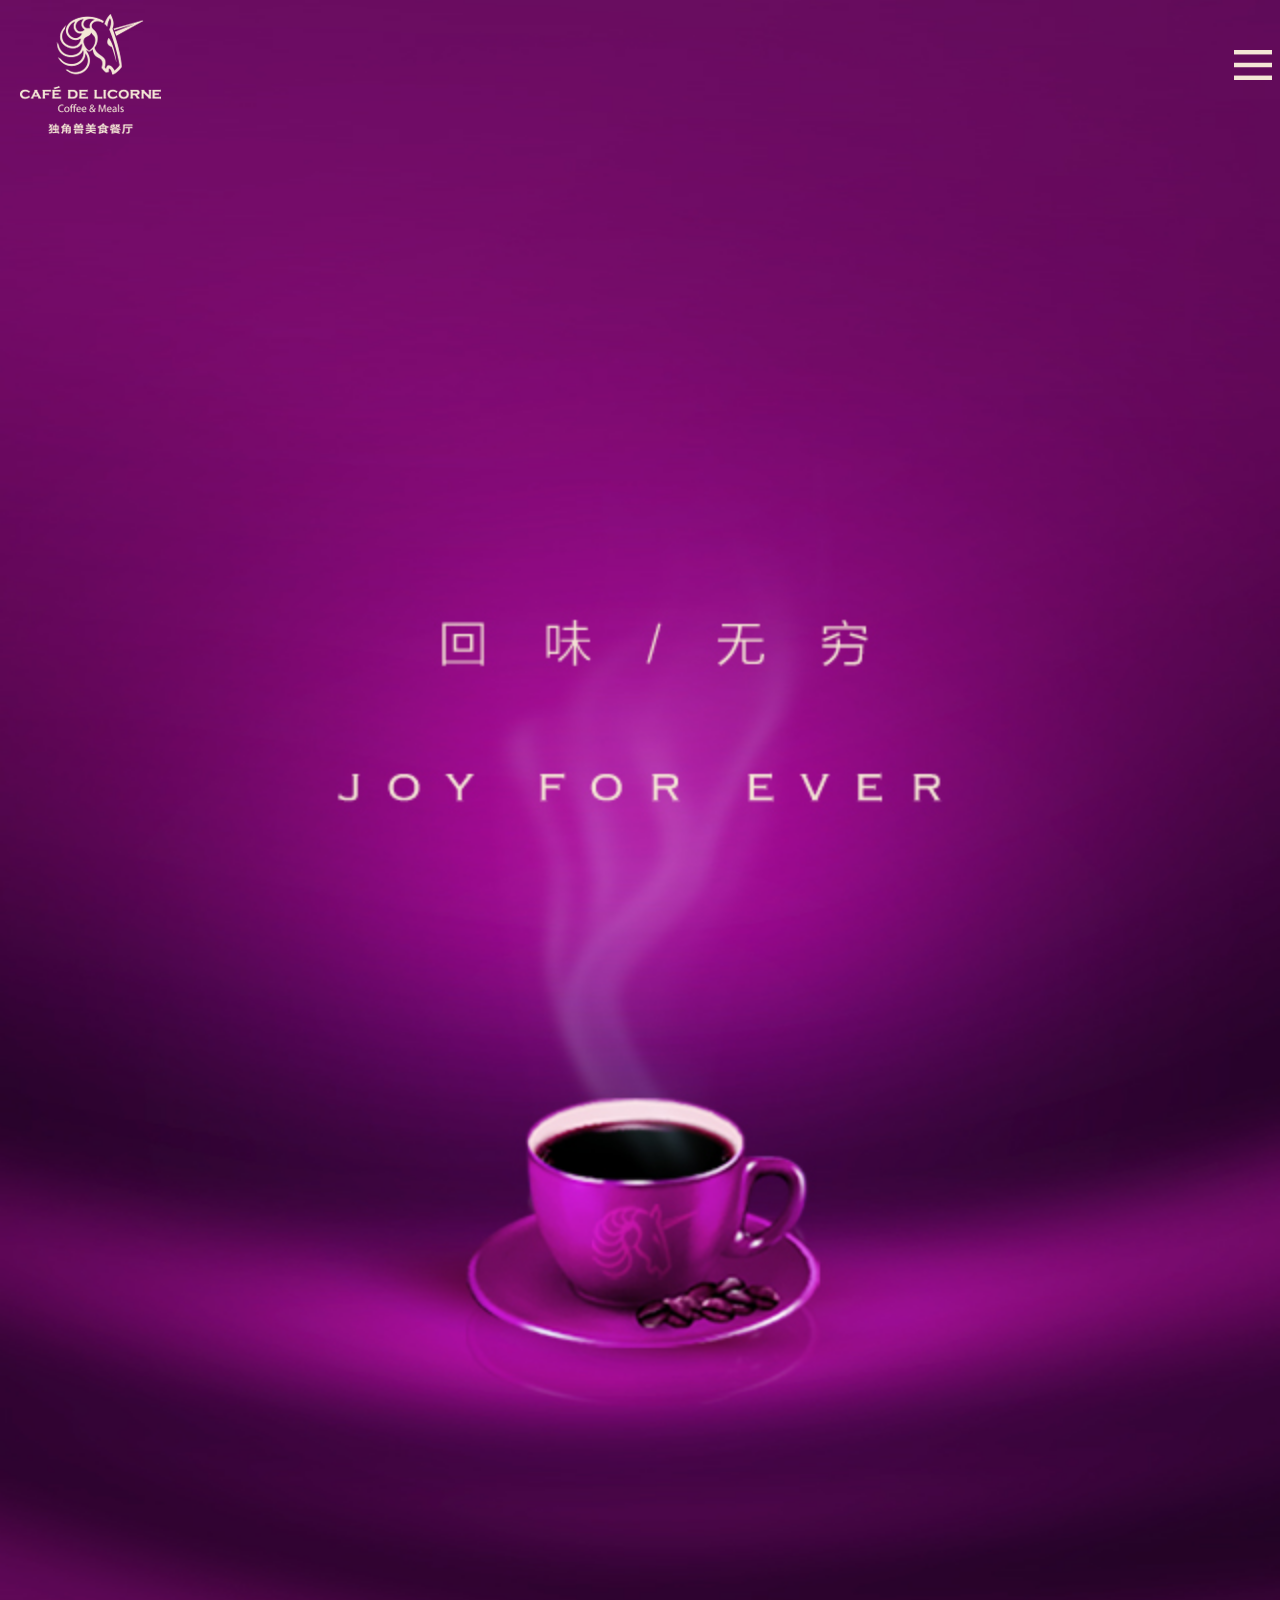
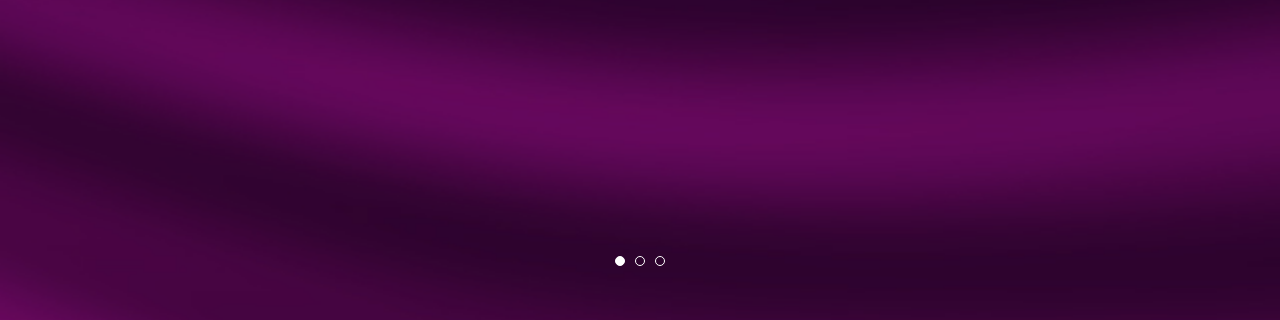
<file: index.html>
<!doctype html>
<html> 
<head>
<meta charset="utf-8">
<meta name="viewport" content="width=device-width,minimum-scale=1,user-scalable=no,maximum-scale=1,initial-scale=1">
<meta name="description" content="描述"  />
<meta name="keywords" content="关键词"  />
<title>独角兽餐厅</title>
<link media="all"/>
<link rel="stylesheet" type="text/css"   href="css/index1.css" media="all" />
<script src="js/jquery-1.8.3-min.js"></script>
<script>
$(function(){
	
/*alert(document.documentElement.clientWidth )
alert(document.documentElement.clientHeight )*/

})

</script>

</head>
<body>

	<ul class="unit6">
    	<a href="javascript:;"><img src="images/anniu.png" id="anniu1"/></a>
   		<a href="javascript:;"><img src="images/anniu.png" id="anniu2" style="display:none;"/></a>
        <li style="margin-top:20px;"><a href="BRAND.html" >品牌介绍</a></li>
        <li><a href="DELICIOUS.html" >精选美味</a></li>
        <li><a href="ENVIRONMENT.html" >就餐环境</a></li>
        <li><a href="TEAM.html" >厨管团队</a></li>
        <li><a href="CONTACTS.html" >联系我们</a></li>
	</ul>
    <div id="right">   	
        <img src="images/logo.png" id="logo"/>
    	<script type="text/javascript" src="js/touchslider_1.js"></script>
    	<div class="AD41">
        	<div class="swipe" id="slider">
        		<ul class="piclist">
                	<li><a href=""><img src="images/1-1.jpg" alt="" ></a></li>
                	<li><a href=""><img src="images/1-2.jpg" alt="" ></a></li>
                	<li><a href=""><img src="images/1-3.jpg" alt="" ></a></li>
                </ul>
        		<div id="pagenavi2" class="page"> 
                    <a class=""></a> 
                    <a class=""></a> 
                    <a class=""></a> 
           		</div>
			</div>
		</div>
		<script type="text/javascript" src="js/index1.js"></script>
	</div>
<script>
$("#anniu1").click(function(){
			$("#anniu1").css('display','none');
			$("#anniu2").css('display','block');
			$(".unit6").css({'-webkit-transition':'all 0.001s','transition':'all 1s','margin-right':'0px'});

});
$("#anniu2").click(function(){
			$("#anniu1").css('display','block');
			$("#anniu2").css('display','none');
		    $(".unit6").css({'-webkit-transition':'all 0.001s','transition':'all 1s','margin-right':'-100px'});
		
});

</script> 
</body>
</html>
</file>
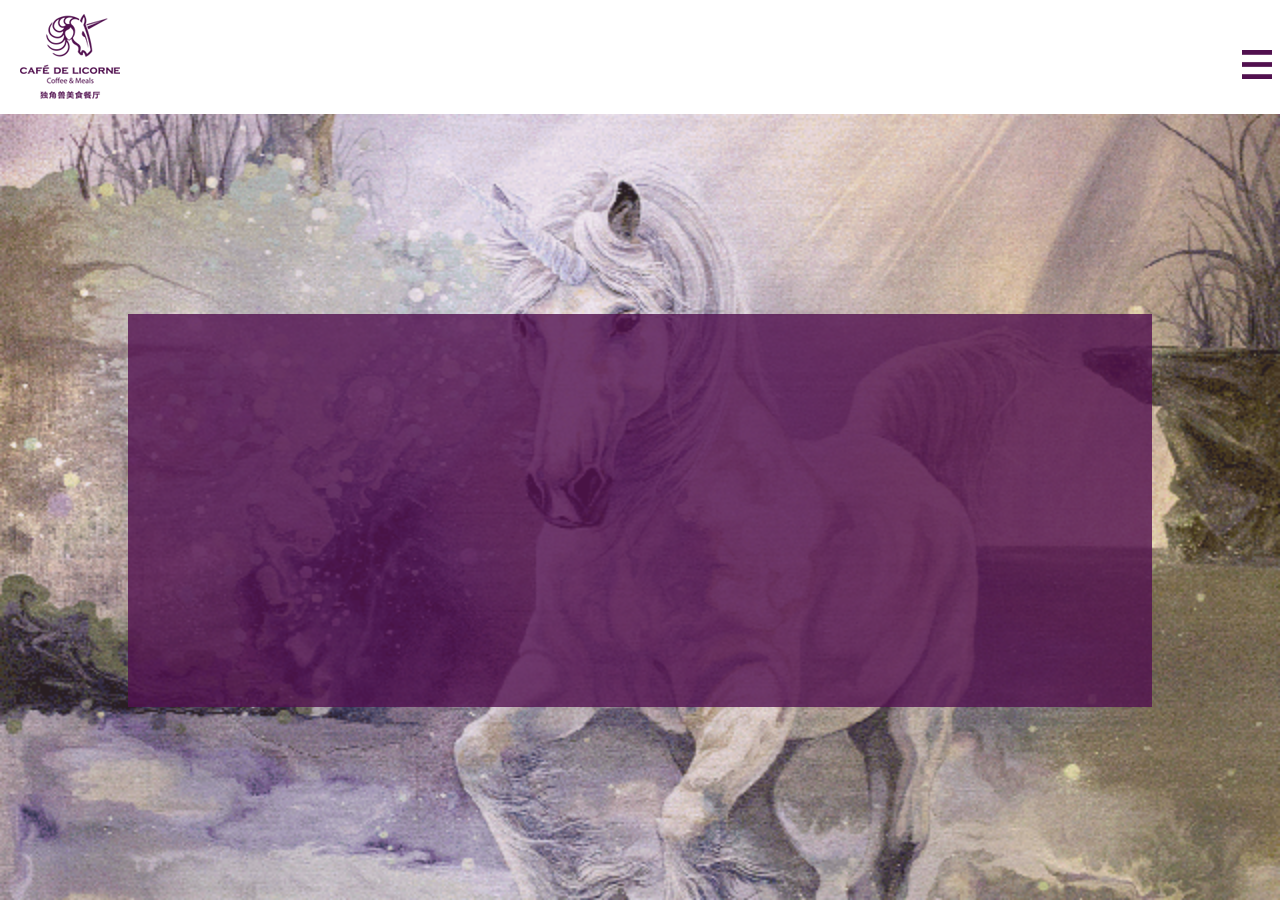
<file: BRAND.html>
<!doctype html>
<html> 
<head>
<meta charset="utf-8">
<meta name="viewport" content="width=device-width,minimum-scale=1,user-scalable=no,maximum-scale=1,initial-scale=1">
<meta name="description" content="描述"  />
<meta name="keywords" content="关键词"  />
<title>品牌介绍</title>
<link media="all"/>
<link rel="stylesheet" type="text/css"   href="css/index1.css" media="all" />
<script src="js/jquery-1.8.3-min.js"></script>
<script>
$(function(){
	
/*alert(document.documentElement.clientWidth )
alert(document.documentElement.clientHeight )*/

})

</script>
<style>
@media all and (min-width: 640px){

#bg2{
	width:80%;
	height:50%;
	background:rgba(81,16,79,0.8);
	margin:0px auto;
	margin-top:250px;
}
}
#right{ 
	background-image:url(images/brand-bg.gif);
    background-size:cover;
    position:absolute; 
    top:114px;
	bottom:0;
	left:0;
	right:0;
	background-position:top center;
	min-height:600px;
}
#bg2{
	width:80%;
	height:50%;
	background:rgba(81,16,79,0.8);
	margin:0px auto;
	margin-top:200px;
}
</style>
</head>
<body>
	<ul class="unit6" >
    	<a href="javascript:;"><img src="images/anniu-zi.png" id="anniu1"/></a>
   		<a href="javascript:;"><img src="images/anniu-zi.png" id="anniu2" style="display:none;"/></a>
        <li style="margin-top:20px;"><a href="BRAND.html" >品牌介绍</a></li>
        <li><a href="DELICIOUS.html" >精选美味</a></li>
        <li><a href="ENVIRONMENT.html" >就餐环境</a></li>
        <li><a href="TEAM.html" >厨管团队</a></li>
        <li><a href="CONTACTS.html" >联系我们</a></li>
	</ul>
    <a href="index.html"><img src="images/logo1.png" id="logo1"/></a>
    <div id="right">   	
		<div id="bg2"></div>
	</div>
<script>
$("#anniu1").click(function(){
			$("#anniu1").css('display','none');
			$("#anniu2").css('display','block');
			$(".unit6").css({'-webkit-transition':'all 0.001s','transition':'all 1s','margin-right':'0px'});

});
$("#anniu2").click(function(){
			$("#anniu1").css('display','block');
			$("#anniu2").css('display','none');
			$(".unit6").css({'-webkit-transition':'all 0.001s','transition':'all 1s','margin-right':'-100px'});
		
});

</script> 
</body>
</html>
</file>
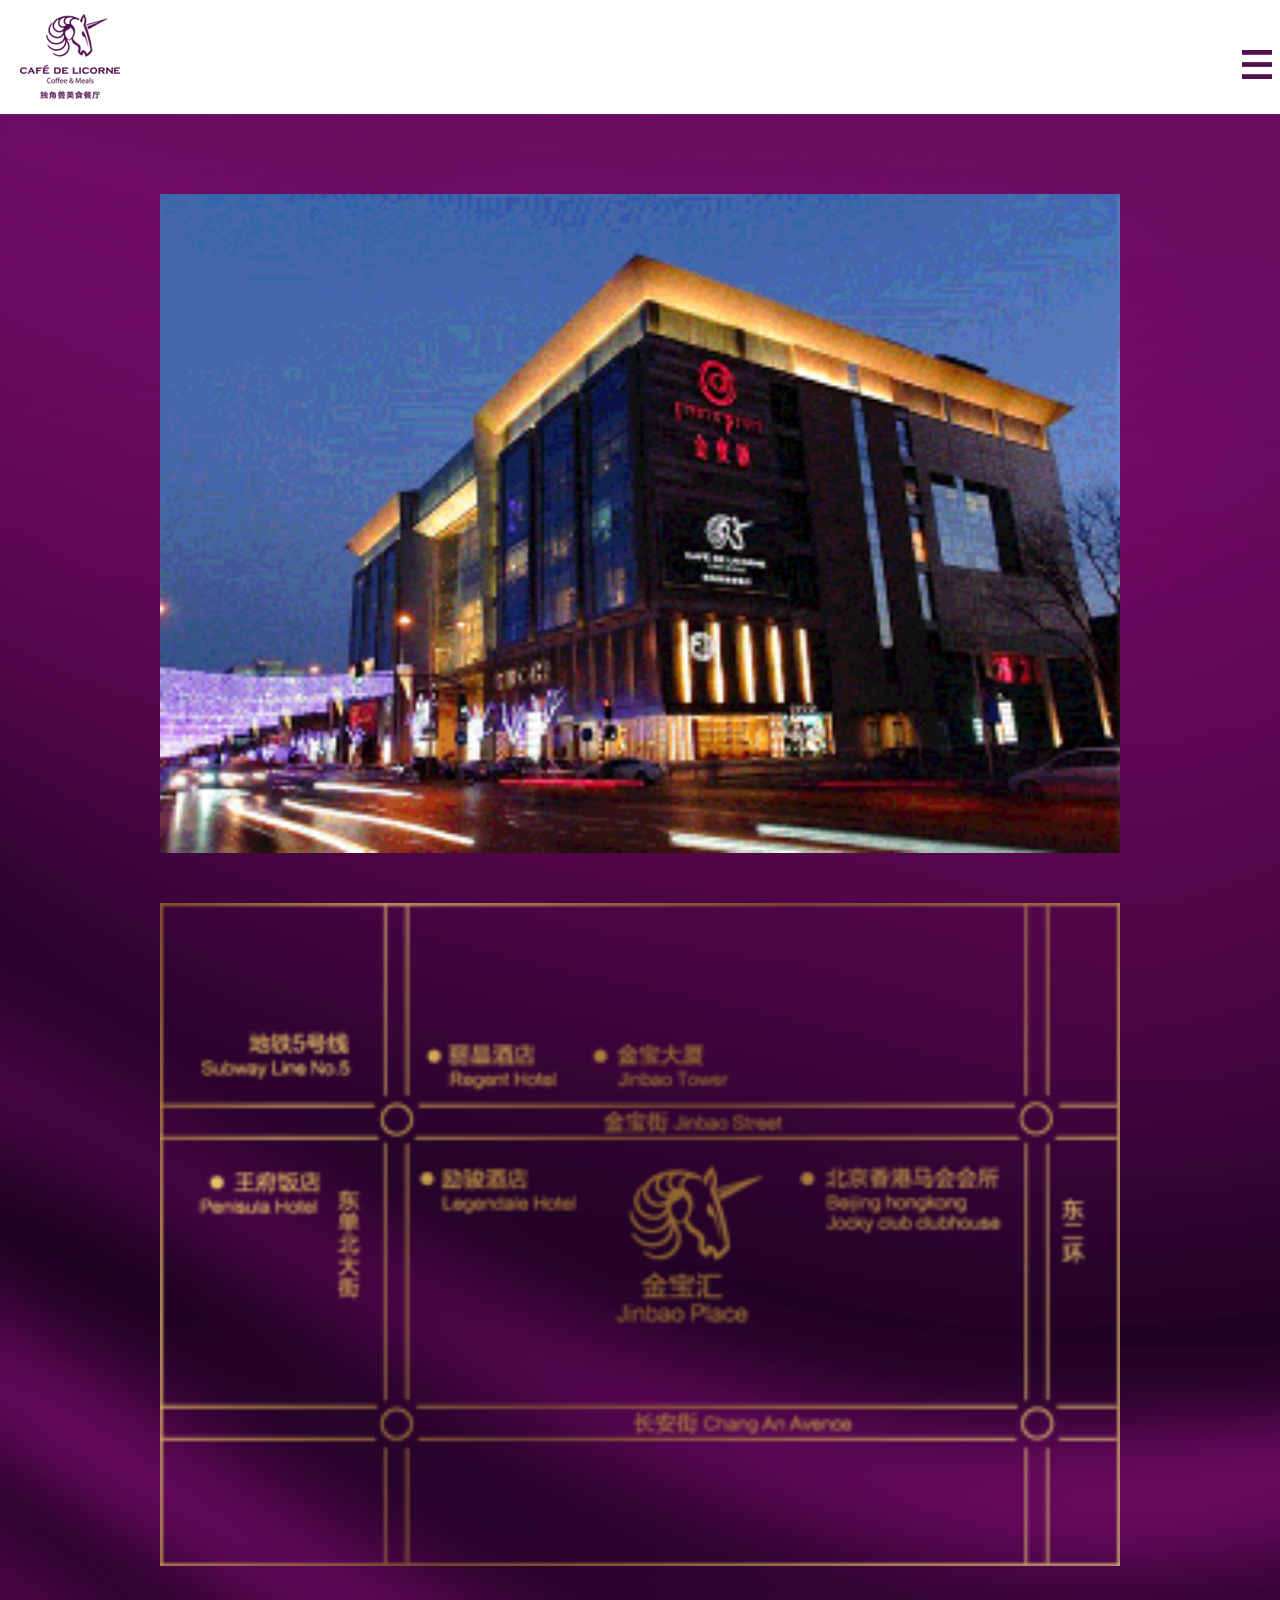
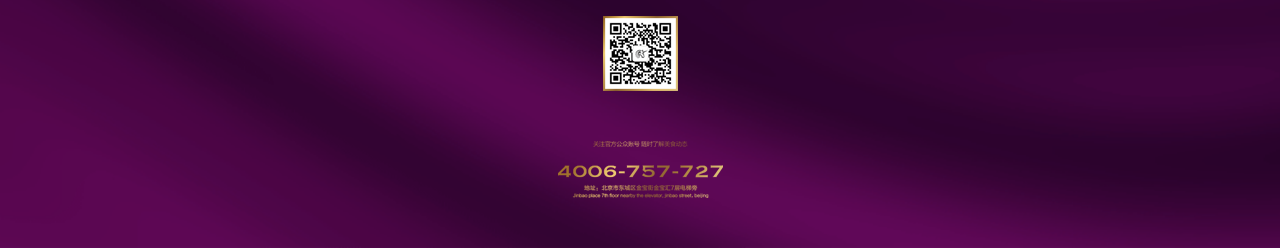
<file: CONTACTS.html>
<!doctype html>
<html> 
<head>
<meta charset="utf-8">
<meta name="viewport" content="width=device-width,minimum-scale=1,user-scalable=no,maximum-scale=1,initial-scale=1">
<meta name="description" content="描述"  />
<meta name="keywords" content="关键词"  />
<title>联系我们</title>
<link media="all"/>
<link rel="stylesheet" type="text/css"   href="css/index1.css" media="all" />
<script src="js/jquery-1.8.3-min.js"></script>

<style>
</style>
</head>
<body >
	<ul class="unit6">
    	<a href="javascript:;"><img src="images/anniu-zi.png" id="anniu1"/></a>
   		<a href="javascript:;"><img src="images/anniu-zi.png" id="anniu2" style="display:none;"/></a>
        <li style="margin-top:20px;"><a href="BRAND.html" >品牌介绍</a></li>
        <li><a href="DELICIOUS.html" >精选美味</a></li>
        <li><a href="ENVIRONMENT.html" >就餐环境</a></li>
        <li><a href="TEAM.html" >厨管团队</a></li>
        <li><a href="CONTACTS.html" >联系我们</a></li>
	</ul>
    <a href="index.html"><img src="images/logo1.png" id="logo1"/></a>
    <div style="width:100%; height:114px; background:#FFF;"></div>
    <div style="background:url(images/cont-bg.gif) no-repeat; background-size:cover; width:100%;">   	
		<div  id="imgs">
        	<img src="images/ad-tu.gif" style="width:100%;"/>
            <img src="images/ad.png" style="width:100%;"/>
            <img src="images/erweima.png"/>
            <img src="images/dianhua1.png" id="img4"/>
        </div>
	</div>
<script>
$("#anniu1").click(function(){
			$("#anniu1").css('display','none');
			$("#anniu2").css('display','block');
			$(".unit6").css({'-webkit-transition':'all 0.001s','transition':'all 1s','margin-right':'0px'});

});
$("#anniu2").click(function(){
			$("#anniu1").css('display','block');
			$("#anniu2").css('display','none');
			$(".unit6").css({'-webkit-transition':'all 0.001s','transition':'all 1s','margin-right':'-100px'});
		
});

</script> 
</body>
</html>
</file>
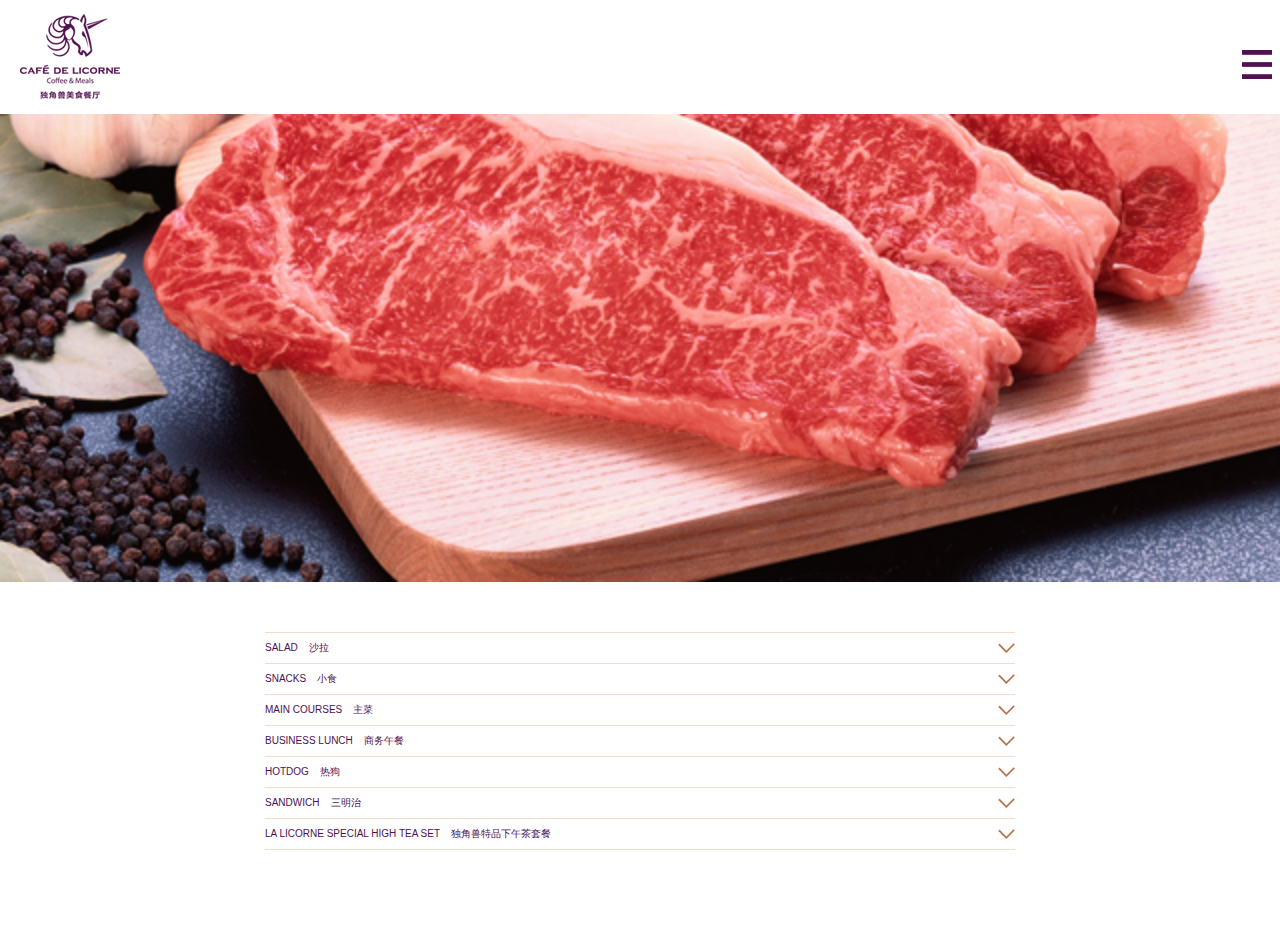
<file: DELICIOUS.html>
<!doctype html>
<html> 
<head>
<meta charset="utf-8">
<meta name="viewport" content="width=device-width,minimum-scale=1,user-scalable=no,maximum-scale=1,initial-scale=1">
<meta name="description" content="描述"  />
<meta name="keywords" content="关键词"  />
<title>精选美味</title>
<link media="all"/>
<link rel="stylesheet" type="text/css"   href="css/index1.css" media="all" />
<script src="js/jquery-1.8.3-min.js"></script>
<script>
$(function(){
	
/*alert(document.documentElement.clientWidth )
alert(document.documentElement.clientHeight )*/

})

</script>
<style>
.page { display:none; }
</style>
</head>
<body>
	<ul class="unit6">
    	<a href="javascript:;"><img src="images/anniu-zi.png" id="anniu1"/></a>
   		<a href="javascript:;"><img src="images/anniu-zi.png" id="anniu2" style="display:none;"/></a>
        <li style="margin-top:20px;"><a href="BRAND.html" >品牌介绍</a></li>
        <li><a href="DELICIOUS.html" >精选美味</a></li>
        <li><a href="ENVIRONMENT.html" >就餐环境</a></li>
        <li><a href="TEAM.html" >厨管团队</a></li>
        <li><a href="CONTACTS.html" >联系我们</a></li>
	</ul>
    <a href="index.html"><img src="images/logo1.png" id="logo1"/></a>
    <div style="width:100%; height:114px; background:#FFF;"></div>
    <div id="right">   	
    	<script type="text/javascript" src="js/touchslider_1.js"></script>
    	<div class="AD41">
        	<div class="swipe" id="slider">
        		<ul class="piclist">
                	<li><a href=""><img src="images/meiwei/1.jpg" alt="" ></a></li>
                	<li><a href=""><img src="images/meiwei/2.jpg" alt="" ></a></li>
                	<li><a href=""><img src="images/meiwei/3.jpg" alt="" ></a></li>
                </ul>
        		<div id="pagenavi2" class="page"> 
                    <a class=""></a> 
                    <a class=""></a> 
                    <a class=""></a> 
           		</div>
			</div>
		</div>
		<script type="text/javascript" src="js/index1.js"></script>
	</div>
	<div id="page2" style="padding-top:50px;">
    	<div id="meiwei">
        	<ul id="meiwei-ul">
              	<a href="javascript:;">
                  	<li  onclick="meiwei_li(1)" >SALAD &nbsp;&nbsp; 沙拉
                      	<img src="images/meiwei/down.png" id="meiwei-li1"/>
                 	</li>
              	 </a>
                 <div class="imgslide" id="imgslide1" style="display:none" >
                     <a href="javascript:;"><span  class="pre"></span></a> 
                     <a href="javascript:;"><span  class="next"></span></a>
                     <img  class="showimg" src="images/salad/1.jpg" />
                     <div  class="intro"></div> 
                 </div> 
              
                  <a href="javascript:;">
                      <li onclick="meiwei_li(2)"  >SNACKS &nbsp;&nbsp; 小食
                      	<img src="images/meiwei/down.png" id="meiwei-li2" />
                      </li>
                  </a>
                  <div class="imgslide" id="imgslide2" style="display:none">
                      <a href="javascript:;"><span  class="pre"></span></a> 
                      <a href="javascript:;"><span  class="next"></span></a>
                      <img  class="showimg" src="images/xiaoshi/1.jpg" />
                      <div  class="intro"></div> 
                  </div>                 
             
                  <a href="javascript:;">
                      <li onclick="meiwei_li(3)">MAIN COURSES &nbsp;&nbsp; 主菜
                          <img src="images/meiwei/down.png" id="meiwei-li3"  />
                      </li>
                  </a>
                  <div class="imgslide" id="imgslide3" style="display:none">
                      <a href="javascript:;"><span class="pre"></span></a> 
                      <a href="javascript:;"><span  class="next"></span></a>
                      <img  class="showimg" src="images/zhucai/1.jpg" />
                      <div  class="intro"></div> 
                  </div>                 
                  
                  <a href="javascript:;">
                      <li onclick="meiwei_li(4)">BUSINESS LUNCH &nbsp;&nbsp; 商务午餐
                          <img src="images/meiwei/down.png" id="meiwei-li4"  />
                      </li>
                  </a>
                  <div class="imgslide" id="imgslide4" style="display:none">
                      <a href="javascript:;"><span class="pre"></span></a> 
                      <a href="javascript:;"><span  class="next"></span></a>
                      <img class="showimg" src="images/wucan/1.jpg" /> 
                      <div  class="intro"></div> 
                  </div>                 
                  
                  <a href="javascript:;">
                      <li onclick="meiwei_li(5)">HOTDOG &nbsp;&nbsp; 热狗
                          <img src="images/meiwei/down.png" id="meiwei-li5"  />
                      </li>
                  </a>
                  <div class="imgslide" id="imgslide5" style="display:none; ">
                      <a href="javascript:;" style="display:none"><span class="pre"></span></a> 
                      <a href="javascript:;" style="display:none"><span class="next"></span></a>
                      <img  class="showimg" src="images/hotdog/1.jpg" /> 
                      <div  class="intro"></div> 
                  </div>                 
                  
                  <a href="javascript:;">
                      <li onclick="meiwei_li(6)">SANDWICH &nbsp;&nbsp; 三明治
                          <img src="images/meiwei/down.png" id="meiwei-li6"  />
                      </li>
                  </a>
                  <div class="imgslide" id="imgslide6" style="display:none">
                      <a href="javascript:;"><span  class="pre"></span></a> 
                      <a href="javascript:;"><span  class="next"></span></a>
                      <img  class="showimg" src="images/sanmingzhi/1.jpg" />
                      <div  class="intro"></div> 
                  </div>                 
                  
                  <a href="javascript:;">
                      <li onclick="meiwei_li(7)" style="border-bottom:1px solid #f3dec6;">LA LICORNE SPECIAL HIGH TEA SET &nbsp;&nbsp; 独角兽特品下午茶套餐
                          <img src="images/meiwei/down.png" id="meiwei-li7"  />
                      </li>
                  </a>
                  <div class="imgslide" id="imgslide7" style="display:none; ">
                      <a href="javascript:;" style="display:none"><span class="pre"></span></a> 
                      <a href="javascript:;" style="display:none"><span class="next"></span></a>
                      <img class="showimg" src="images/xiawucha/1.png" />
                      <div class="intro"></div> 
                  </div>                 
                
            </ul>
        </div>
    </div>
<script>
$("#anniu1").click(function(){
			$("#anniu1").css('display','none');
			$("#anniu2").css('display','block');
			$(".unit6").css({'-webkit-transition':'all 0.001s','transition':'all 1s','margin-right':'0px'});

});
$("#anniu2").click(function(){
			$("#anniu1").css('display','block');
			$("#anniu2").css('display','none');
			$(".unit6").css({'-webkit-transition':'all 0.001s','transition':'all 1s','margin-right':'-100px'});
		
});

function meiwei_li (can){ 

	
   for(var i=1;i<8;i++){
    if(can==i)
		{
   			if(document.getElementById("imgslide"+i).style.display=="block")
   			{
     	 		document.getElementById("imgslide"+i).style.display="none";
	 	 		document.getElementById("meiwei-li"+i).src="images/meiwei/down.png";
  			}
  			else if(document.getElementById("imgslide"+i).style.display=="none")
   			{
      			document.getElementById("imgslide"+i).style.display="block";
	  			document.getElementById("meiwei-li"+i).src="images/meiwei/up.png";
   			}
		}
     else
	 {
      document.getElementById("imgslide"+i).style.display="none";
	  document.getElementById("meiwei-li"+i).src="images/meiwei/down.png";
	 }
    }
}

	
//美味小图切换
window.onload=function(){
//图片地址 
var imgsrc= [

			imgsrc1=[ 'images/salad/1.jpg','images/salad/2.jpg','images/salad/3.jpg','images/salad/4.jpg','images/salad/5.jpg'],
			imgsrc2=[ 'images/xiaoshi/1.jpg','images/xiaoshi/2.jpg','images/xiaoshi/3.jpg','images/xiaoshi/4.jpg'],
			imgsrc3=[ 'images/zhucai/1.jpg','images/zhucai/2.jpg','images/zhucai/3.jpg','images/zhucai/4.jpg','images/zhucai/5.jpg','images/zhucai/6.jpg'],
			imgsrc4=[ 'images/wucan/1.jpg','images/wucan/2.jpg','images/wucan/3.jpg'],
			imgsrc5=[ 'images/hotdog/1.jpg'],
			imgsrc6=[ 'images/sanmingzhi/1.jpg','images/sanmingzhi/2.jpg'],
			imgsrc7=[ 'images/xiawucha/1.png']

];

//图片文字简介 
var title= [

			title1=[
					'厨师沙拉(芝麻菜，水晶菜，落地球，苦苣，鸡蛋，火腿，烟熏鸡肉，<br/>		黑椒牛肉，西红柿，车打芝士，黑醋汁)<br/>		Chef‘s Salad （Garden Rocket , Crystal Dish, Lettuce, Endive, Egg, Ham, Smoked Chicken <br/>		Breast, Black Pepper Beef, Tomato, Cheddar Cheese, Blackcurrant Juice）',
					'尼斯沙拉(金枪鱼，芝麻菜，水晶菜，落地球，苦苣，土豆，鸡蛋，<br/>	西红柿，甜玉米，红腰豆，黑醋汁)<br/>		Nicoise Salad （Tuna，Garden Rocket , Crystal Dish, Lettuce, Endive,Potato,<br/>		Egg,Tomato,Corn,Red Kidney Bean, Blackcurrant Juice）',
					'经典凯撒沙拉<br/>	Caesar  Salad',
					'豪华凯撒沙拉<br/>	Luxury Caesar salad',
					'水果沙拉<br/>	Fruit Salad'
				],
			title2=[
					'海鲜碗(黑虎虾，银鱼，墨鱼仔，节瓜，甜椒，薯条)<br/>	Deep-fried Seafood Bowl ( Black Tiger Shrimp, Salangid,<br/>	Baby Octopus, Zucchini, Pimento,French Fries)',
					'脆炸鱿鱼须<br/>	Crispy Fried Calamari',
					'日式炸鸡块<br/>	Chicken Nuggets',
					'黄油海盐烤土豆<br/>	Roasted Potato With Butter<br/>		And Sea Salt'
				],
			title3=[
					'加拿大300天谷饲牛肉眼配黑椒汁(200g)<br/>	Pan-fried Canadian Rib Eye Steak With<br/>	Zucchini,Roasted Potato,&Black Pepper Sauce',
					'澳大利亚150天谷饲牛肉眼配BBQ烧烤或芥末汁（280g）<br/>		Pan-fried Australian Rib eye steak with fries, zucchini &<br/>	BBQ sauce or mustard seed sauce',
					'煎阿拉斯加鳕鱼配藏红花奶油汁(孕产妇慎用)<br/>	Pan-Fried Cod Fish WithSappron Cream',
					'意大利龙虾面<br/>	Chicken Nuggets',
					'海鲜茄汁面<br/>   Wild scallop, prawn, cod fish with<br/>    tomato sauce spaghetti',
					'奶油蘑菇培根炒意面<br/>  Seasonal Organic Vegetable & homemade <br/>  tomato sauce spaghettii'
				],
			title4=[
					'辣白菜炒五花肉配米饭<br/>    Kimchi With Sauteed Pork Belly Over Rice',
					'咖喱鱼排饭<br/>  Fish Curry With Rice',
					'日式肥牛饭<br/>  Japanese Style Beef With Rice'
				],
			title5=[
					'美式传统热狗<br/>   Traditional Hotdog'
				],
			title6=[
					'双拼三明治配薯条及混合沙拉<br/>   Combination Sandwith(Tuna & Ham Cheese)With<br/>   French Frise & Mixed Salad',
					'圆餐包配阿根廷式BBQ烤肠<br/>   Soft Bread With Sausage'
				],
			title7=[
					'皇冠下午茶套餐配英式红茶(供3-5人享用)<br/>   Crown High Tea Set With English Red Tea,Good For 3-5People<br/>  <span><span><br/>   庄园下午茶配英式红茶（供2-3个人享用）<br/>   Valley High Tea Set With English Red Tea, Good For 2-3 People  ' 
				]

]; 


var Showing=document.getElementsByClassName('showimg');
var Intro=document.getElementsByClassName('intro');
var Next=document.getElementsByClassName('next');

var Pre=document.getElementsByClassName('pre');


i=0;

for(a=0;a<7;a++) slidesPic(a);

function slidesPic(a){
	
	var len=imgsrc[a].length;
	
	
	Intro[a].innerHTML=title[a][i];
	
	Next[a].onclick=function (){ 
		i++; 
		if(i>=len){i=0;}

		Showing[a].setAttribute("src",imgsrc[a][i]);

		Intro[a].innerHTML=title[a][i];
	}
	 
	Pre[a].onclick=function (){ 
		i--; 
		if(i<0){i=len-1}

		Showing[a].setAttribute("src",imgsrc[a][i]);

		Intro[a].innerHTML=title[a][i]; 
	}
}

}
</script>
</body>
</html>
</file>
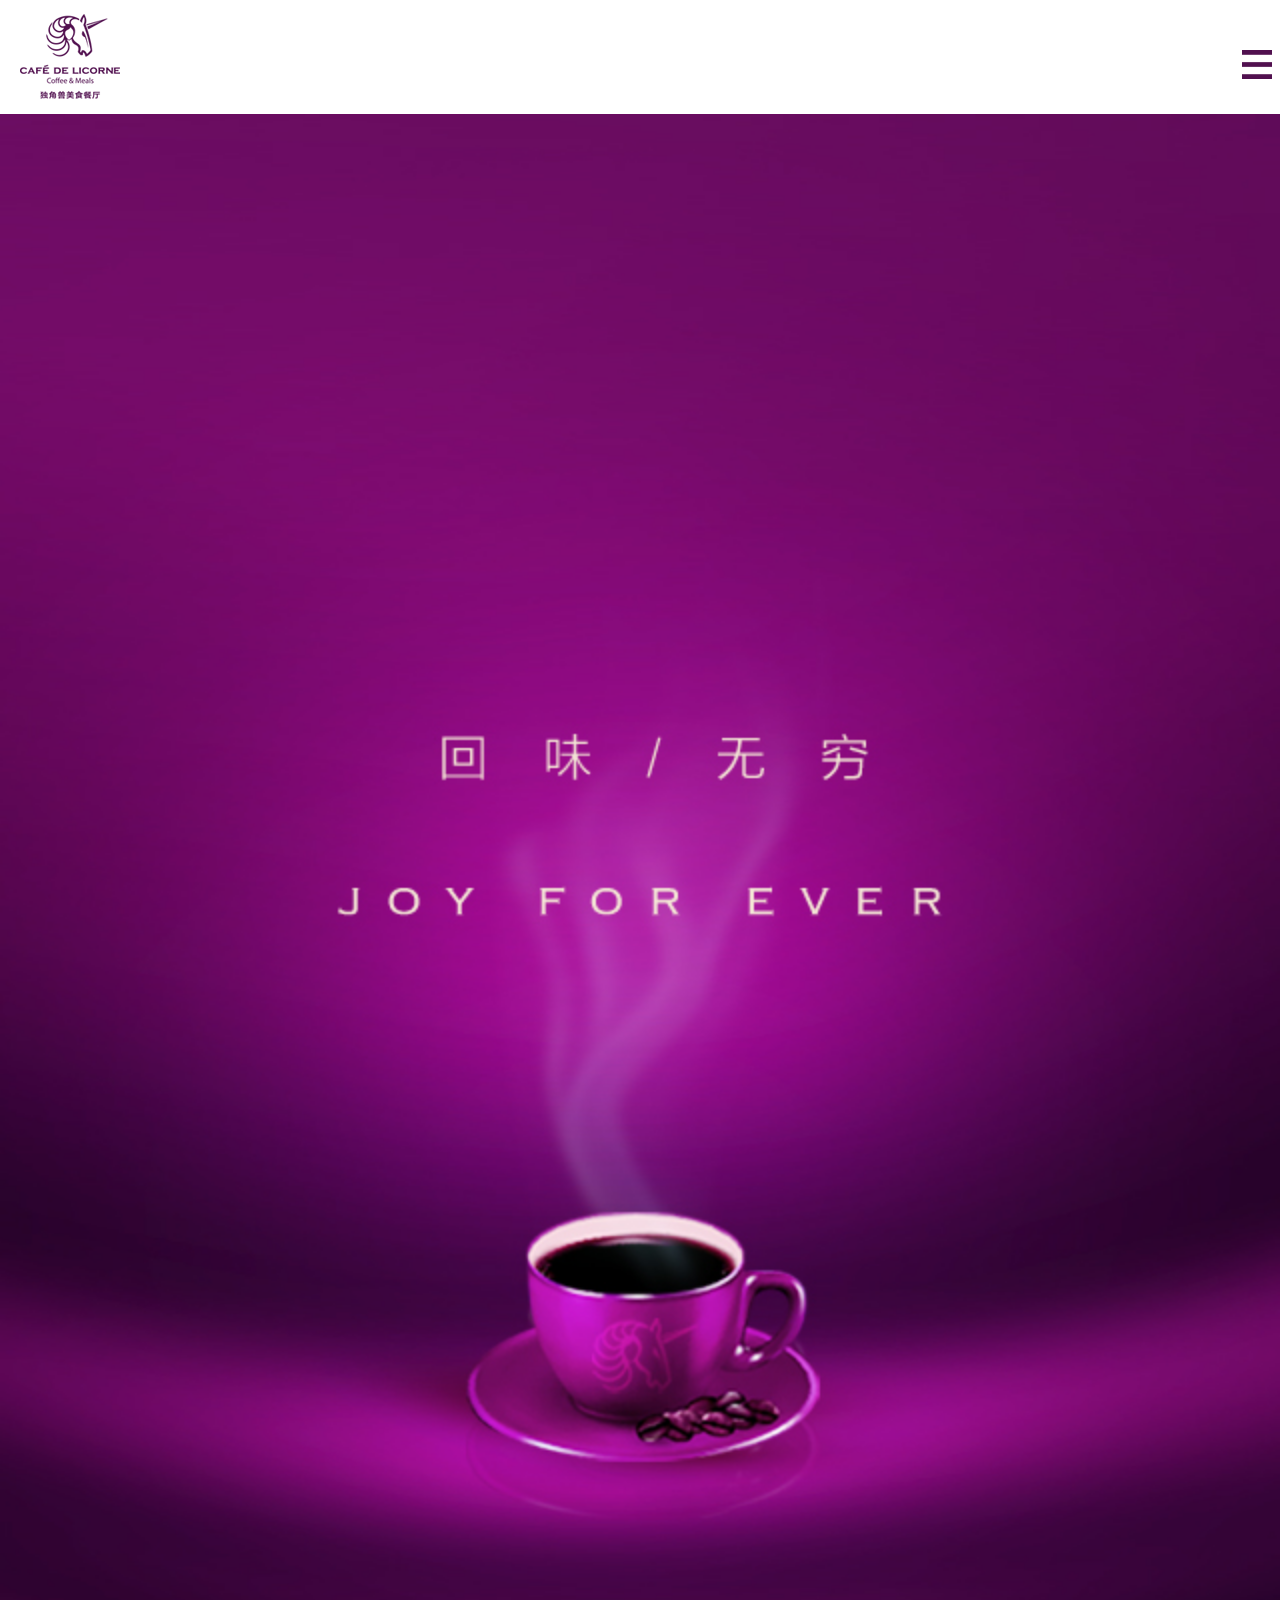
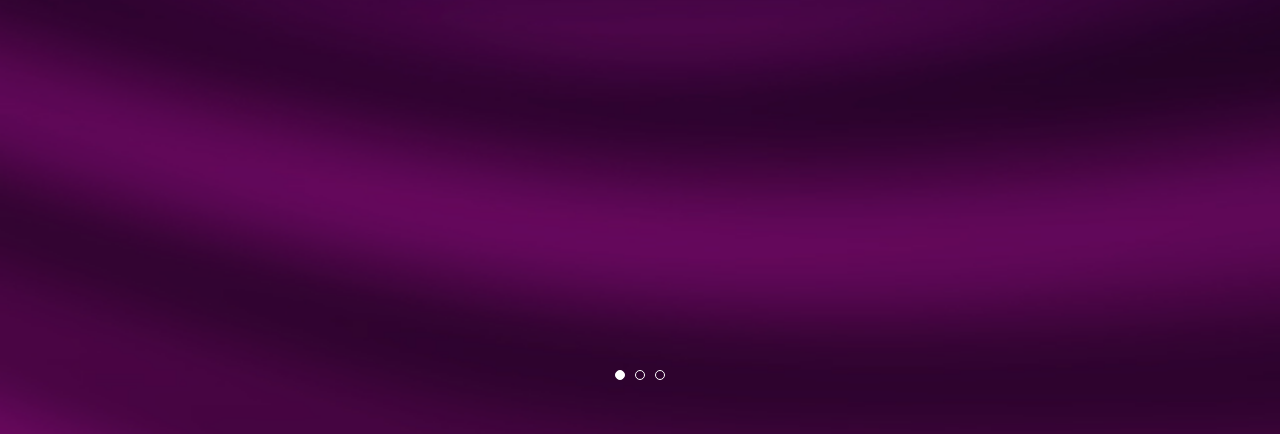
<file: ENVIRONMENT.html>
<!doctype html>
<html> 
<head>
<meta charset="utf-8">
<meta name="viewport" content="width=device-width,minimum-scale=1,user-scalable=no,maximum-scale=1,initial-scale=1">
<meta name="description" content="描述"  />
<meta name="keywords" content="关键词"  />
<title>就餐环境</title>
<link media="all"/>
<link rel="stylesheet" type="text/css"   href="css/index1.css" media="all" />
<script src="js/jquery-1.8.3-min.js"></script>
<script>
$(function(){
	
/*alert(document.documentElement.clientWidth )
alert(document.documentElement.clientHeight )*/

})

</script>
<style>
</style>
</head>
<body>
	<ul class="unit6">
    	<a href="javascript:;"><img src="images/anniu-zi.png" id="anniu1"/></a>
   		<a href="javascript:;"><img src="images/anniu-zi.png" id="anniu2" style="display:none;"/></a>
        <li style="margin-top:20px;"><a href="BRAND.html" >品牌介绍</a></li>
        <li><a href="DELICIOUS.html" >精选美味</a></li>
        <li><a href="ENVIRONMENT.html" >就餐环境</a></li>
        <li><a href="TEAM.html" >厨管团队</a></li>
        <li><a href="CONTACTS.html" >联系我们</a></li>
	</ul>
    <a href="index.html"><img src="images/logo1.png" id="logo1"/></a>
    <div style="width:100%; height:114px; background:#FFF;"></div>
    <div id="right">   	
    	<script type="text/javascript" src="js/touchslider_1.js"></script>
    	<div class="AD41">
        	<div class="swipe" id="slider">
        		<ul class="piclist">
                	<li><a href=""><img src="images/1-1.jpg" alt="" ></a></li>
                	<li><a href=""><img src="images/1-2.jpg" alt="" ></a></li>
                	<li><a href=""><img src="images/1-3.jpg" alt="" ></a></li>
                </ul>
        		<div id="pagenavi2" class="page"> 
                    <a class=""></a> 
                    <a class=""></a> 
                    <a class=""></a> 
           		</div>
			</div>
		</div>
		<script type="text/javascript" src="js/index1.js"></script>
	</div>
<script>
$("#anniu1").click(function(){
			$("#anniu1").css('display','none');
			$("#anniu2").css('display','block');
			$(".unit6").css({'-webkit-transition':'all 0.001s','transition':'all 1s','margin-right':'0px'});

});
$("#anniu2").click(function(){
			$("#anniu1").css('display','block');
			$("#anniu2").css('display','none');
			$(".unit6").css({'-webkit-transition':'all 0.001s','transition':'all 1s','margin-right':'-100px'});
		
});

</script> 
</body>
</html>
</file>
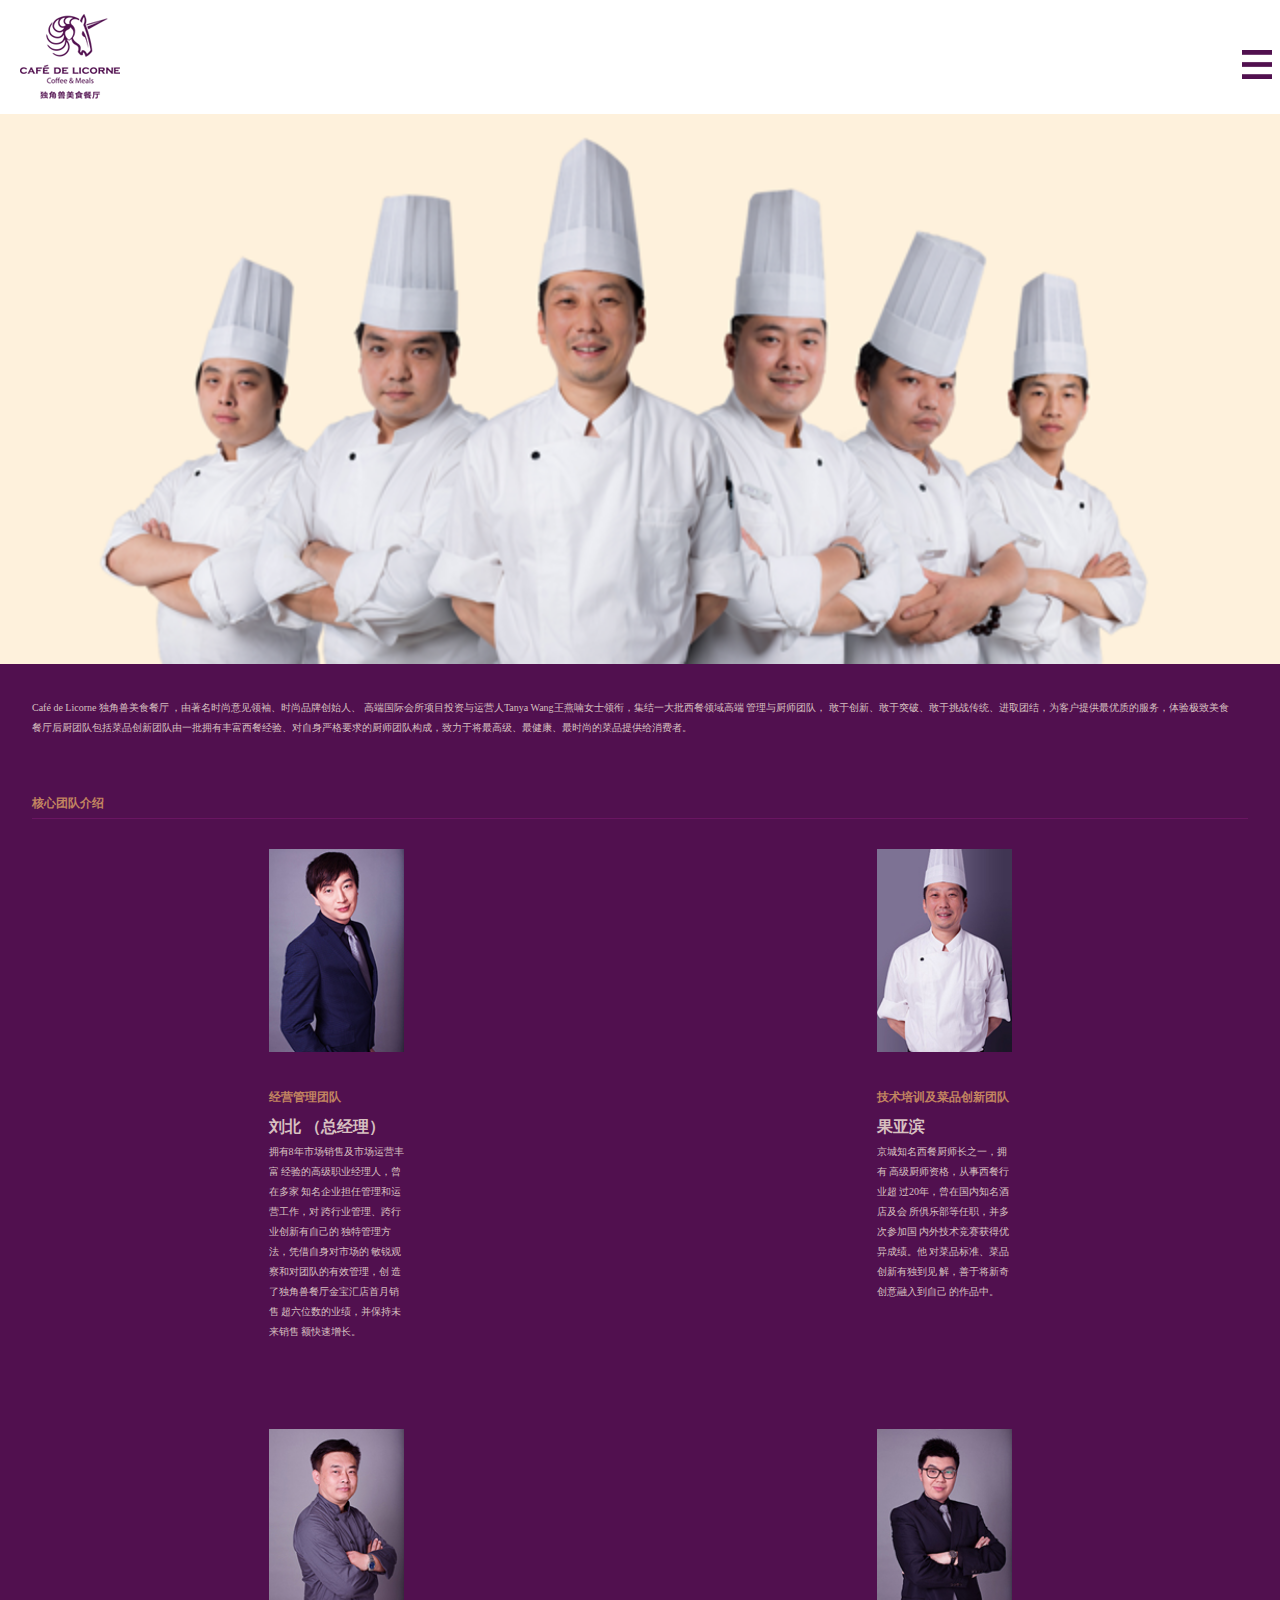
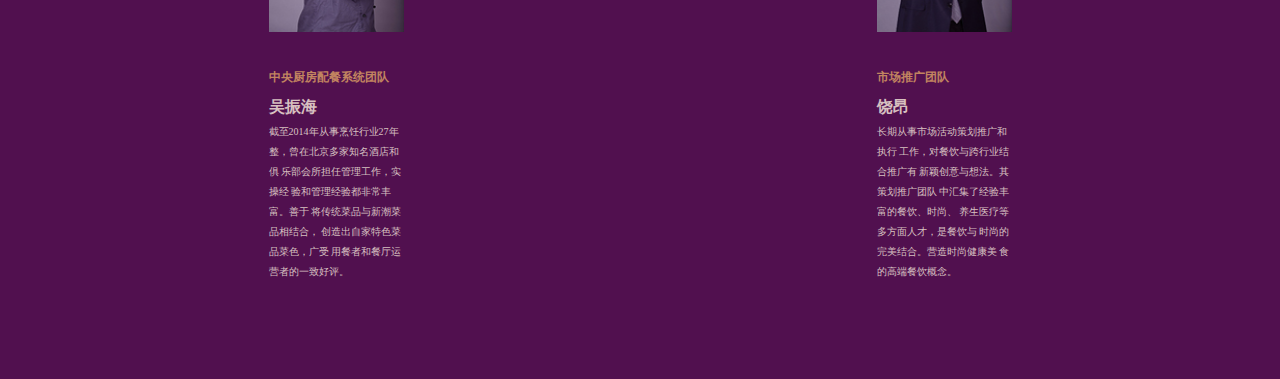
<file: TEAM.html>
<!doctype html>
<html> 
<head>
<meta charset="utf-8">
<meta name="viewport" content="width=device-width,minimum-scale=1,user-scalable=no,maximum-scale=1,initial-scale=1">
<meta name="description" content="描述"  />
<meta name="keywords" content="关键词"  />
<title>厨管团队</title>
<link media="all"/>
<link rel="stylesheet" type="text/css"   href="css/index1.css" media="all" />
<script src="js/jquery-1.8.3-min.js"></script>

</head>
<body style="background:#51104f;">
	<ul class="unit6">
    	<a href="javascript:;"><img src="images/anniu-zi.png" id="anniu1"/></a>
   		<a href="javascript:;"><img src="images/anniu-zi.png" id="anniu2" style="display:none;"/></a>
        <li style="margin-top:20px;"><a href="BRAND.html" >品牌介绍</a></li>
        <li><a href="DELICIOUS.html" >精选美味</a></li>
        <li><a href="ENVIRONMENT.html" >就餐环境</a></li>
        <li><a href="TEAM.html" >厨管团队</a></li>
        <li><a href="CONTACTS.html" >联系我们</a></li>
	</ul>
    <a href="index.html"><img src="images/logo1.png" id="logo1"/></a>
    <div style="width:100%; height:114px; background:#FFF;"></div>
    <div style="width:100%;">   	
        <img src="images/team1.png" style="width:100%;"/>
        <div id="team1">
        	<div style=" padding-top:30px;">
                <p>Café de Licorne 独角兽美食餐厅 ，由著名时尚意见领袖、时尚品牌创始人、
                高端国际会所项目投资与运营人Tanya Wang王燕喃女士领衔，集结一大批西餐领域高端 管理与厨师团队，
                敢于创新、敢于突破、敢于挑战传统、进取团结，为客户提供最优质的服务，体验极致美食</p>
                <p>餐厅后厨团队包括菜品创新团队由一批拥有丰富西餐经验、对自身严格要求的厨师团队构成，致力于将最高级、最健康、最时尚的菜品提供给消费者。</p>
            </div>
            <h3>核心团队介绍</h3>
            <div style=" height:1px; background:#6a1562;"></div>
            <div class="team2">
                <img src="images/team/liubei.jpg"/>
                <h3>经营管理团队</h3>
                <h4>刘北 （总经理）</h4>
                <p>
                  拥有8年市场销售及市场运营丰富
                  经验的高级职业经理人，曾在多家
                  知名企业担任管理和运营工作，对
                  跨行业管理、跨行业创新有自己的
                  独特管理方法，凭借自身对市场的
                  敏锐观察和对团队的有效管理，创
                  造了独角兽餐厅金宝汇店首月销售
                  超六位数的业绩，并保持未来销售
                  额快速增长。
                </p>
            </div>
            <div class="team2">
                <img src="images/team/guoyabin.jpg"/>
                <h3>技术培训及菜品创新团队</h3>
                <h4>果亚滨</h4>
                <p>
                  京城知名西餐厨师长之一，拥有
                  高级厨师资格，从事西餐行业超
                  过20年，曾在国内知名酒店及会
                  所俱乐部等任职，并多次参加国
                  内外技术竞赛获得优异成绩。他
                  对菜品标准、菜品创新有独到见
                  解，善于将新奇创意融入到自己
                  的作品中。
                </p>           	
            </div>
            <div class="team2">
                <img src="images/team/wuzhenhai.jpg"/>
                <h3>中央厨房配餐系统团队</h3>
                <h4>吴振海</h4>
                <p>
                    截至2014年从事烹饪行业27年
                    整，曾在北京多家知名酒店和俱
                    乐部会所担任管理工作，实操经
                    验和管理经验都非常丰富。善于
                    将传统菜品与新潮菜品相结合，
                    创造出自家特色菜品菜色，广受
                    用餐者和餐厅运营者的一致好评。
                </p>
            </div>
            <div class="team2">
                <img src="images/team/raoang.jpg"/>
                <h3>市场推广团队</h3>
                <h4>饶昂</h4>
                <p>
                  长期从事市场活动策划推广和执行
                  工作，对餐饮与跨行业结合推广有
                  新颖创意与想法。其策划推广团队
                  中汇集了经验丰富的餐饮、时尚、
                  养生医疗等多方面人才，是餐饮与
                  时尚的完美结合。营造时尚健康美
                  食的高端餐饮概念。
                </p>
            </div>
        </div>
	</div>
<script>
$("#anniu1").click(function(){
			$("#anniu1").css('display','none');
			$("#anniu2").css('display','block');
			$(".unit6").css({'-webkit-transition':'all 0.001s','transition':'all 1s','margin-right':'0px'});

});
$("#anniu2").click(function(){
			$("#anniu1").css('display','block');
			$("#anniu2").css('display','none');
			$(".unit6").css({'-webkit-transition':'all 0.001s','transition':'all 1s','margin-right':'-100px'});
		
});

</script> 
</body>
</html>
</file>
<file: css/index1.css>
ul, li {
	list-style: none;
}
blockquote, q {
	quotes: none;
}
blockquote:before, blockquote:after,
q:before, q:after {
	content: '';
	content: none;
}
a {
	text-decoration:none;
}

section{ clear:both;}

*{ margin:0px; padding:0px;}

@font-face {
    font-family: 'CopprplGothBTRoman','Copperplate Gothic BT';
    src: url('copperplategothicbt.eot');
    src: url('copperplategothicbt.eot') format('embedded-opentype'),
         url('copperplategothicbt.woff') format('woff'),
         url('copperplategothicbt.ttf') format('truetype'),
         url('copperplategothicbt.svg#CopprplGothBTRoman') format('svg'),
		 url('Copperplate Gothic BT.ttf') format('truetype');
}

body{ 
	width:100%;
	min-width:320px;
	min-height:500px;
	height:100%;
}
h3{
	margin-top:50px;
	color:#c18460;
	font-size:12px;
	line-height:30px;
}
h4{
	color:#d7c0c0;
	font-size:16px;
	line-height:30px;
}
p{
	color:#d7c0c0;
	font-size:10px;
	line-height:20px;
}

#logo{
	position:absolute;
	top:14px;
	left:20px;
	width:141px;
	height:120px;
	z-index:500;	
}

#logo1{
	float:left;
	width:100px;
	height:85px;
	z-index:500;
	margin-left:20px;
	margin-top:14px;
}
#anniu1,#anniu2{
	position:absolute;
	display: block;
	margin-top: 0px;
	margin-right:100px;
	z-index: 500;
	right: 8px;
	top: 50px;
}

.unit6 {
	position:absolute;
	top:0;
	bottom:0;
	right:0;
    width: 100px;
	height:540px;
	background:rgba(0,0,0,0.8);
	z-index:500;
	float:left;
	margin-right:-100px;
    
}
.unit6 li {
	width:100px;
	display:block;
	font-family:"CopprplGothBTRoman","Copperplate Gothic BT","微软雅黑","Helvetica Neue",Helvetica,Arial,sans-serif;
	-webkit-font-smoothing: antialiased;
	font-weight:500;
	font-size:12px;
    line-height: 80px;
	color:#fef1dc;
	text-align:center;
}


.unit6 li a:link, .unit6 li a:visited {
    color:#fef1dc;
    text-decoration: none;
}

.unit6 li a:hover {
    color:#fef1dc;
}

/*精选美味*/

#homepage {
	position:relative;
	width:100%;
	height:auto;
}


#homepage ul, #homepage ul li {
	width:100%;
	height:auto;
}


#meiwei{
	max-width:1000px;
	margin:0px auto;
	font-family:"CopprplGothBTRoman","Copperplate Gothic BT","微软雅黑","Helvetica Neue",Helvetica,Arial,sans-serif;
	margin-bottom:100px;
}

#meiwei ul li{
	width:75%;
	margin:0px auto;
	color:#51104f;
	font-size:10px;
	line-height:30px;
	display:block;
	border-top:1px solid #f3dec6;
}

#meiwei-li1,#meiwei-li2,#meiwei-li3,#meiwei-li4,#meiwei-li5,#meiwei-li6,#meiwei-li7{
	float:right;
	display:block;
	margin-top:10px;
	
}


#imgslide7,#imgslide1,#imgslide2,#imgslide3,#imgslide4,#imgslide5,#imgslide6{ margin:0px auto; width:100%; position:relative;-moz-user-select:none; display:block;} 
#imgslide7 img,#imgslide1 img,#imgslide2 img,#imgslide3 img,#imgslide4 img,#imgslide5 img,#imgslide6 img{ width:75%; margin-left:12.5%;} 
.pre{ position:absolute; display:block; width:20px; margin-top:-50px; height:34px; left:5px; top:50%; background:url(../images/meiwei/prev-zi.png) no-repeat;}
.next{ position:absolute; display:block; width:20px; height:34px;margin-top:-50px; top:50%; right:0; background:url(../images/meiwei/next-zi.png) no-repeat;} 
.intro{ 
	font-size:10px; 
	width:75%;  
	margin:0px auto; 
	color:#c18460; 
	height:150px; 
	line-height:20px; 
	margin-top:20px; 
	font-family:"微软雅黑","Helvetica Neue",Helvetica,Arial,sans-serif;
}


/*厨管团队*/

#team1{
	width:95%;
	margin:0px auto;
}

.team2{
	width:50%;
	display:block;
	height:550px;
	float:left;
	margin-top:30px;
}
.team2 img,.team2 h3,.team2 h4,.team2 p{
	width:135px;
	display:block;
	margin:0px auto;
}
.team2 h3{
	margin-top:30px;
}

/*联系我们*/

#imgs{
	width:75%; 
	margin:0px auto;
	padding-top:30px;
	padding-bottom:50px;
}
#imgs img{
	display:block;
	margin:0px auto;
	margin-top:50px;
}
#img4{
	margin-bottom:50px;
}


/* RAD41 */
.RAD41_01{ position:relative; z-index:1;}
 
 
.piclist { position: relative; overflow: hidden; display: block; -webkit-transition: left 600ms ease-out; }
.piclist li { display: table-cell; width: 100%; overflow: hidden; position: relative; float: left; vertical-align: top;  }
.pci_li { display: block; width: 100%; position: absolute; z-index: 100; background: rgba(255,255,255,0.7); left: 0; bottom: 0; }
.piclist li a img { width:100%; border: none; display: block; }
.piclist li .pci_li ,.piclist li .pci_li strong{ font-size:26px;  height:50px; padding-left: 15px; line-height:50px; color: #212121;font-weight:normal;  }
.piclist li p { display: none; }
.swipe { overflow: hidden; visibility: visible; list-style: none; position: relative; width: 100%; }
 
.page a {  width:8px;height:8px;margin:0 3px;padding:0; border:1px solid #fff; border-radius:8px;display:inline-block;text-indent:-9999px }
.page a.active {background:#fff; }
.page { text-align: center; width: 100%; height: 18px; position: absolute; bottom: 50px; left: 0px; text-align:center; z-index: 1000; overflow: hidden; }

.swipe {width: 100%;height:auto; overflow: hidden; visibility: hidden; position: relative;
}

.swipe-wrap {width: 100%; overflow: hidden; position: relative;}

.swipe-wrap > div {	width: 100%;/* height: 100%;height:300px; */ float: left; position: relative;
}
</file>
